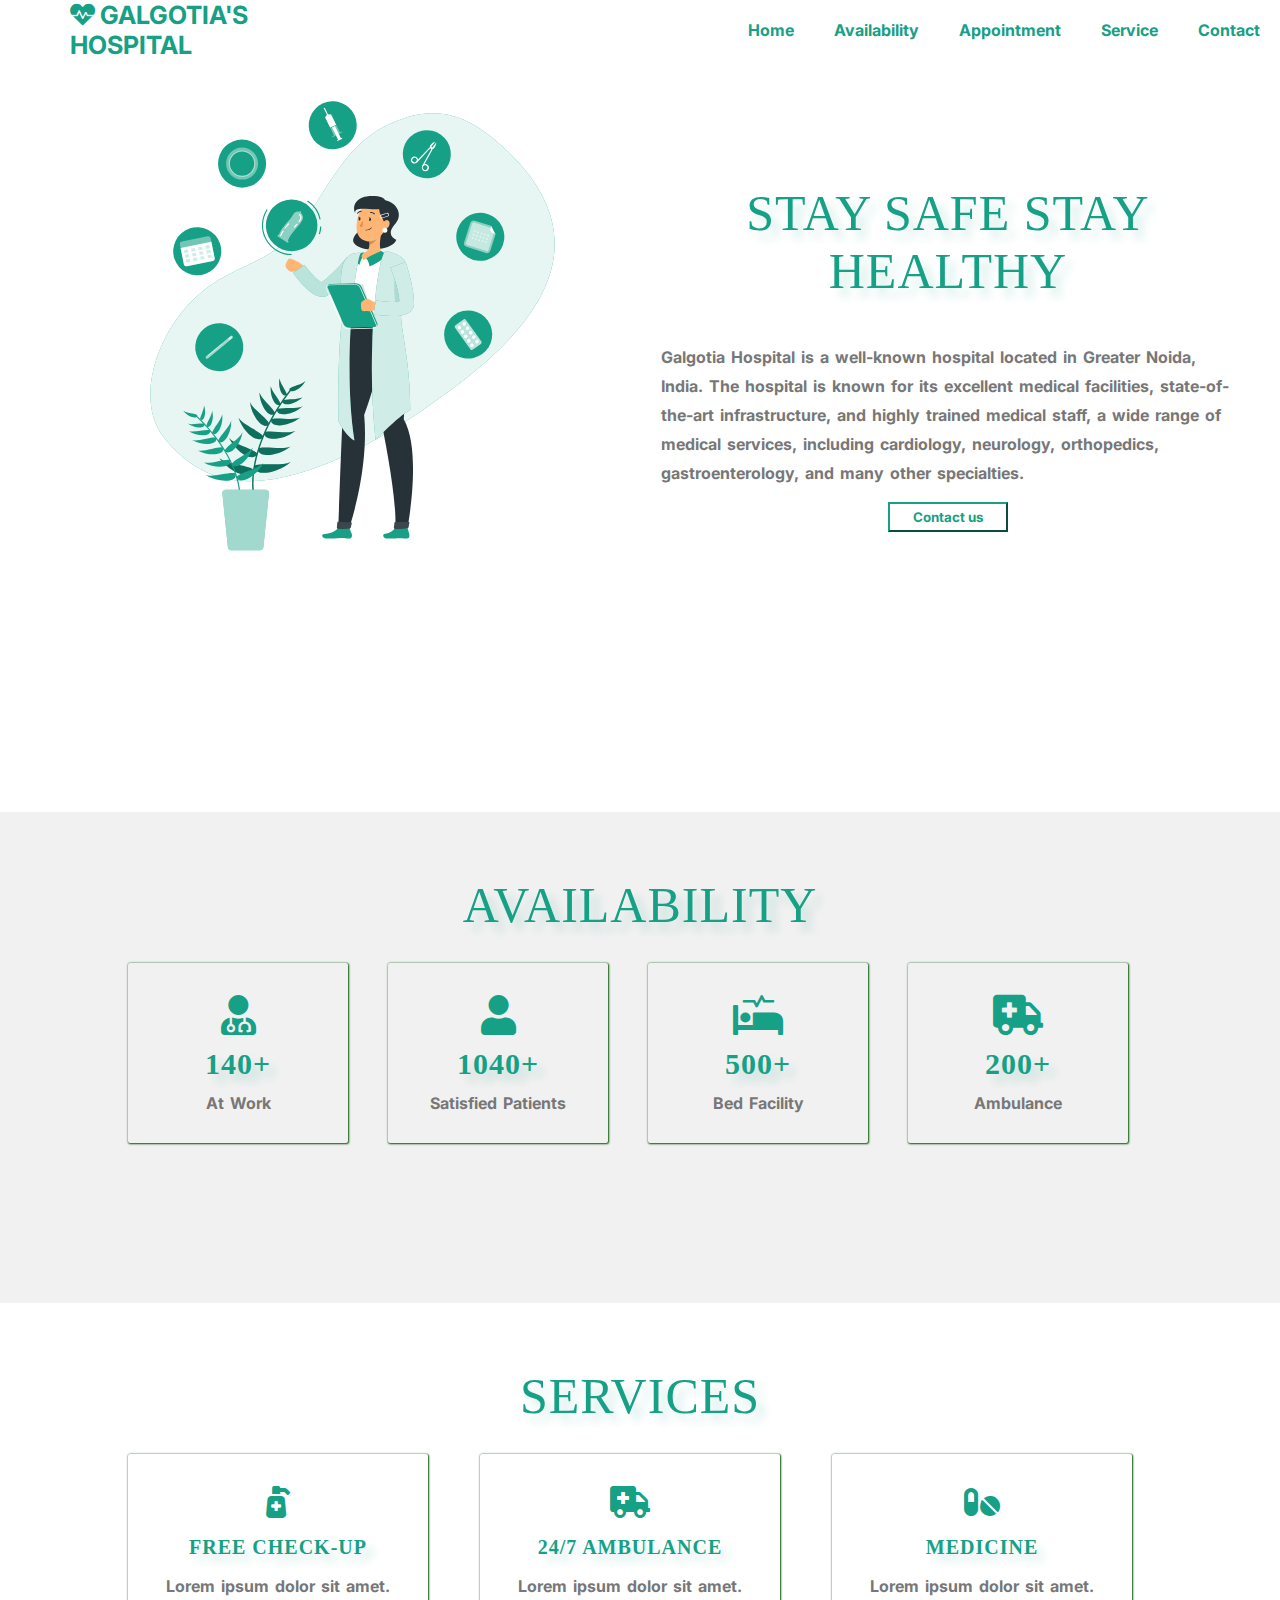
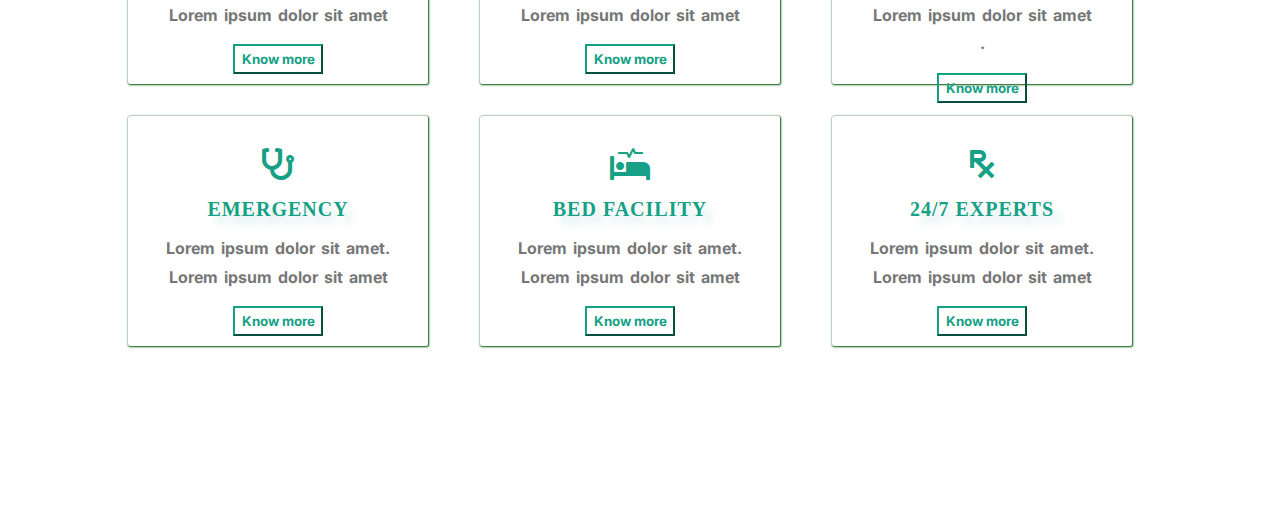
<file: GU Hospital/index.html>
<!DOCTYPE html>
<html lang="en">
<head>
    <meta charset="UTF-8">
    <meta http-equiv="X-UA-Compatible" content="IE=edge">
    <meta name="viewport" content="width=device-width, initial-scale=1.0">
    <title>Galgotia's Hospital</title>
    <link rel="stylesheet" href="style.css" type="text/css">
    <link rel="stylesheet" href="https://cdnjs.cloudflare.com/ajax/libs/font-awesome/5.15.4/css/all.min.css">
    
    <script src="script.js"></script>
</head>
<body>
    
    <header class="header" id="header" >
        
        <label for="" class="logo">
            <i class="fas fa-heartbeat"> </i>Galgotia's Hospital
        </label>
        
        <div class="navbar">
            <ul class="links">
                <li><a href="#" class="nav-link-fade-up">Home</a></li>
                <li><a href="#avail" class="nav-link-fade-up">Availability</a></li>
                <li>  <a href="" class="nav-link-fade-up">Appointment</a></li>
                <li>   <a href="#service" class="nav-link-fade-up">Service</a></li>
                    <li>   <a href="" class="nav-link-fade-up">Contact</a></li>
                    
                </ul>
            </div>
            
            
    </header>
    
    <!--               -->
    <!--               -->
    <section class="intro" id="home" >
        <div class="img">
            <img src="image/home-img.svg" alt="">
        </div>
        <div class="content">
            <h1 class="heading">Stay Safe Stay Healthy</h1>
            <p>Galgotia Hospital is a well-known hospital located in Greater Noida, India. The hospital is known for its excellent medical facilities, state-of-the-art infrastructure, and highly trained medical staff, a wide range of medical services, including cardiology, neurology, orthopedics, gastroenterology, and many other specialties. </p>
            <div class="btn1">
                <button type="button" class="btn" onclick="call()">Contact us</button>
            </div>
            
        </div>
    </section>
    <!--  -------------------- -->
    <!-- ---------------------- -->

    <section class="dr-service" id="avail" style="background-color: #f1f1f1;">
        <h1 class="heading" id="h1">Availability</h1>
        <div class="container">
            <div class="icon-service">
                <i class="fas fa-user-md"></i>
                <h3>140+</h3>
                <p>At Work</p>
            </div>
            <div class="icon-service">
                <i class="fas fa-user"></i>
                <h3>1040+</h3>
                <p>Satisfied Patients</p>
            </div>
            <div class="icon-service">
                <i class="fas fa-procedures"></i>
                <h3>500+</h3>
                <p>Bed Facility</p>
            </div>
            <div class="icon-service">
                <i class="fas fa-ambulance"></i>
                <h3>200+</h3>
                <p> Ambulance</p>
            </div>
        </div>
    </section>

    <!-- ----------- -->
    <!-- ----------- -->
    <section class="service" id="service">
        <h1 class="heading">Services</h1>
        <div class="container2">
            <div class="service-icon">
                <i class="fas fa-pump-medical"></i>
                <h3>Free Check-up</h3>
                <p>Lorem ipsum dolor sit amet. Lorem ipsum dolor sit amet </p>
                <button type="button" class="btn">Know more</button>
            </div>
            <div class="service-icon">
                <i class="fas fa-ambulance"></i>
                <h3>24/7 Ambulance</h3>
                <p>Lorem ipsum dolor sit amet. Lorem ipsum dolor sit amet </p>
                <button type="button" class="btn">Know more</button>
            </div>
            <div class="service-icon">
                <i class="fas fa-pills"></i>
                <h3>Medicine</h3>
                <p>Lorem ipsum dolor sit amet. Lorem ipsum dolor sit amet .</p>
                <button type="button" class="btn">Know more</button>
            </div>
            <div class="service-icon">
                <i class="fas fa-stethoscope"></i>
                <h3>Emergency</h3>
                <p>Lorem ipsum dolor sit amet. Lorem ipsum dolor sit amet </p>
                <button type="button" class="btn">Know more</button>
            </div>
            <div class="service-icon">
                <i class="fas fa-procedures"></i>
                <h3>Bed Facility</h3>
                <p>Lorem ipsum dolor sit amet. Lorem ipsum dolor sit amet </p>
                <button type="button" class="btn">Know more</button>
            </div>
            <div class="service-icon">
                <i class="fas fa-prescription"></i>
                <h3>24/7 Experts</h3>
                <p>Lorem ipsum dolor sit amet. Lorem ipsum dolor sit amet </p>
                <button type="button" class="btn">Know more</button>
            </div>
        </div>
        
    </section>
</body>
</html>
</file>
<file: GU Hospital/style.css>
@import url('https://fonts.googleapis.com/css2?family=Inter:wght@300&display=swap');@import url('https://fonts.googleapis.com/css2?family=GFS+Didot&display=swap');@import url("https://fonts.googleapis.com/css2?family=Poppins:wght@200;300;400;500;600;700&display=swap");

*{
    margin: 0;
    padding: 0;
    text-decoration: none;
    list-style: none;
    box-sizing: border-box;
    scroll-behavior: smooth;
    font-family: 'Inter', sans-serif;
}
:root{
    --green:#16a085;
    --black:#444;
    --light-color:#777;
    --box-shadow:.5rem .5rem 10px rgba(22, 160, 133, .2);
}
html{
    width: 100%;
}
.heading{
    
    text-align:center;
     font-size:50px; 
    text-transform:uppercase; 
    color:var(--green); 
    letter-spacing:1px;
    font-family:"Playfair Display",
     serif; font-weight:400;
     text-shadow:var(--box-shadow);
     padding-bottom: 1.8rem;
}
section{
    padding:4rem 10%;
    padding-bottom: 10rem;
}
header.header{
    display: flex;
    justify-content: space-between;
    align-items: center;
    width: 100%;
    position: fixed;
    top:0;
    right:0;
    left:0;
    background-color: white;
    z-index: 1000;
    
    height:60px;
}

header ul li{
    float:left;
    padding:0px 20px;
}
header ul li a{
    color:var(--green);
    font-weight: bold;
    
    
    text-decoration: none;
    text-align: center;
    padding: 20px 0;
    display: block;
    position: relative;
    transition: all 0.3s ease;
}
#header li:hover a::before {
    right: 0;
    left: 0;
  }
 
  #header a:hover {
    color: #e74c3c;
  }
  #header a::before {
    content: "";
    transition: all 0.4s ease-in-out;
    position: absolute;
    right: 50%;
    left: 50%;
    bottom: 0;
    height: 2px;
    background-color: #e74c3c;
  }
  #header a:hover::before {
    right: 0;
    left: 0;
  }
   
  li {
      list-style: none;
  }

header.header label.logo {
    text-transform: uppercase;
    width: 300px;
    color:var(--green);
    font-size: 25px;
    font-weight: bold;
    margin-left:70px;
    
}
label.logo i{
    padding-right:5px;
}
section.intro{
    display: flex;
    padding-left:40px;
    padding-right:40px;
    align-items: center;
    flex-wrap: wrap;
    gap:2rem;
    
    
}
section.intro div.img{
    width:100%;
}
.intro .img {
    flex:1 1 .5rem;
}
.intro .content{
    flex:1 1 .5rem;
}
.intro .content p{
    font-family: 'Inter', sans-serif;
    line-height: 1.8rem;
    padding:15px 5px;
    font-weight: bold;
    word-spacing: 2px;
    color:var(--light-color);
}
.intro .content .btn{
    padding: 5px 5px;
    width:120px;
    background-color: transparent;
    color:var(--green);
    border-color: var(--green);
    font-weight: bold;
    text-align: center;
}
.intro .content .btn:hover{
    background-color: var(--green);
    color:white;
    transition: all 0.3s linear;
    
    transform: scale(1.2);
}
.intro .content .btn{
    transition: all 0.3s linear;
    transform: scale(1);
}

.intro .content .btn1{
    text-align: center;
}

section .container{
    display: grid;
    gap:1rem;
    align-items: center;
    grid-template-columns: repeat(auto-fit, minmax(10rem, 0.5fr));
    
}
section.dr-service .icon-service{
    border-color: var(--green);
    border-width: 10px solid;
    box-shadow: 0.5px 0.5px 2px 0.5px rgb(1, 85, 1);
    border-radius: 2px;
    text-align: center;
    padding:2rem;
    border-color: var(--green);
    border-radius: 2px;
    height:180px;
    width:220px;

}
section.dr-service .icon-service:hover{
    transform: scale(1.1);
    box-shadow: 0.5px 0.5px 10px 0.5px rgb(1, 85, 1);
    transition: all 0.3s ease-out;
}
    section.dr-service .icon-service{
        transition: all 0.3s ease-out;
    }

.dr-service .icon-service i{
    color:#16a085;
    font-size: 2.5rem;
    padding-bottom: 1.2rem;
}
.dr-service .icon-service h3{
    
    text-align:center;
     font-size:30px; 
    text-transform:uppercase; 
    color:var(--green); 
    letter-spacing:1px;
    font-family:"Playfair Display",
     serif; font-weight:bold;
     text-shadow:var(--box-shadow);
     line-height: 20px;
}
.dr-service .icon-service p{
    font-family: 'Inter', sans-serif;
    line-height: 1.8rem;
    padding:15px 5px;
    font-weight: bold;
    word-spacing: 2px;
    color:var(--light-color);
}
section .container2{
    display: grid;
    gap:2rem;
    align-items: center;
    grid-template-columns: repeat(auto-fit, minmax(17rem, 1fr));
}
.service .service-icon{
    border-color: var(--green);
    border-width: 10px solid;
    box-shadow: 0.5px 0.5px 2px 0.5px rgb(1, 85, 1);
    border-radius: 2px;
    text-align: center;
    padding:2rem;
    border-color: var(--green);
    border-radius: 2px;
    height:230px;
    width:300px;

}
section.service .service-icon:hover{
    transform: scale(1.1);
    box-shadow: 0.5px 0.5px 10px 0.5px rgb(1, 85, 1);
    transition: all 0.3s ease-out;
}
    section.service .service-icon{
        transition: all 0.3s ease-out;
    }

.service .service-icon i{
    color:#16a085;
    font-size: 2rem;
    padding-bottom: 1.2rem;
}
.service .service-icon h3{
    
    text-align:center;
     font-size:20px; 
    text-transform:uppercase; 
    color:var(--green); 
    letter-spacing:1px;
    font-family:"Playfair Display",
     serif; font-weight:bold;
     text-shadow:var(--box-shadow);
     line-height: 20px;
}
.service .service-icon p{
    font-family: 'Inter', sans-serif;
    line-height: 1.8rem;
    padding:15px 5px;
    font-weight: bold;
    word-spacing: 2px;
    color:var(--light-color);
}
.service .service-icon .btn{
    
        padding: 5px 5px;
        width:90px;
        background-color: transparent;
        color:var(--green);
        border-color: var(--green);
        font-weight: bold;
        text-align: center;
        cursor: pointer;
    }
    .service .btn:hover{
        background-color: var(--green);
        color:white;
        transition: all 0.3s linear;
        
        transform: scale(1.2);
    }
    .service .btn{
        transition: all 0.3s linear;
        transform: scale(1);
    }
</file>
